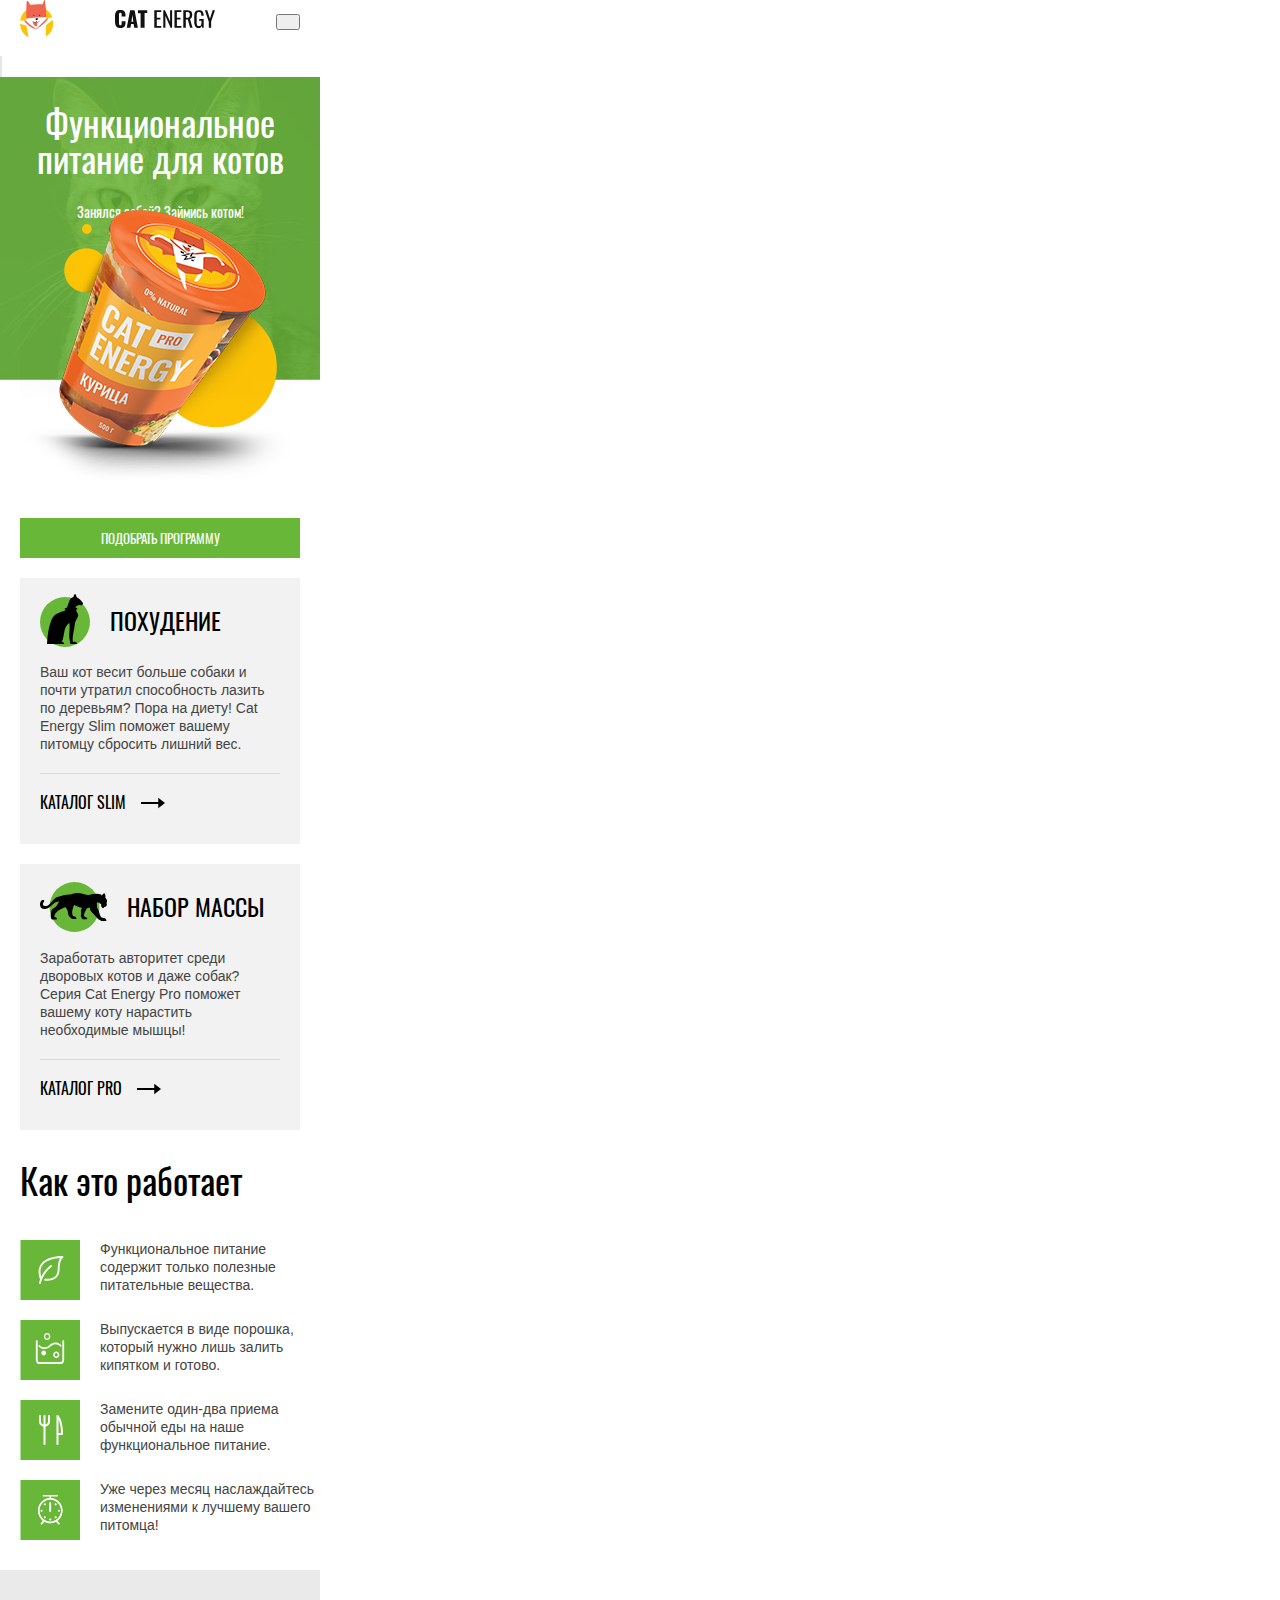
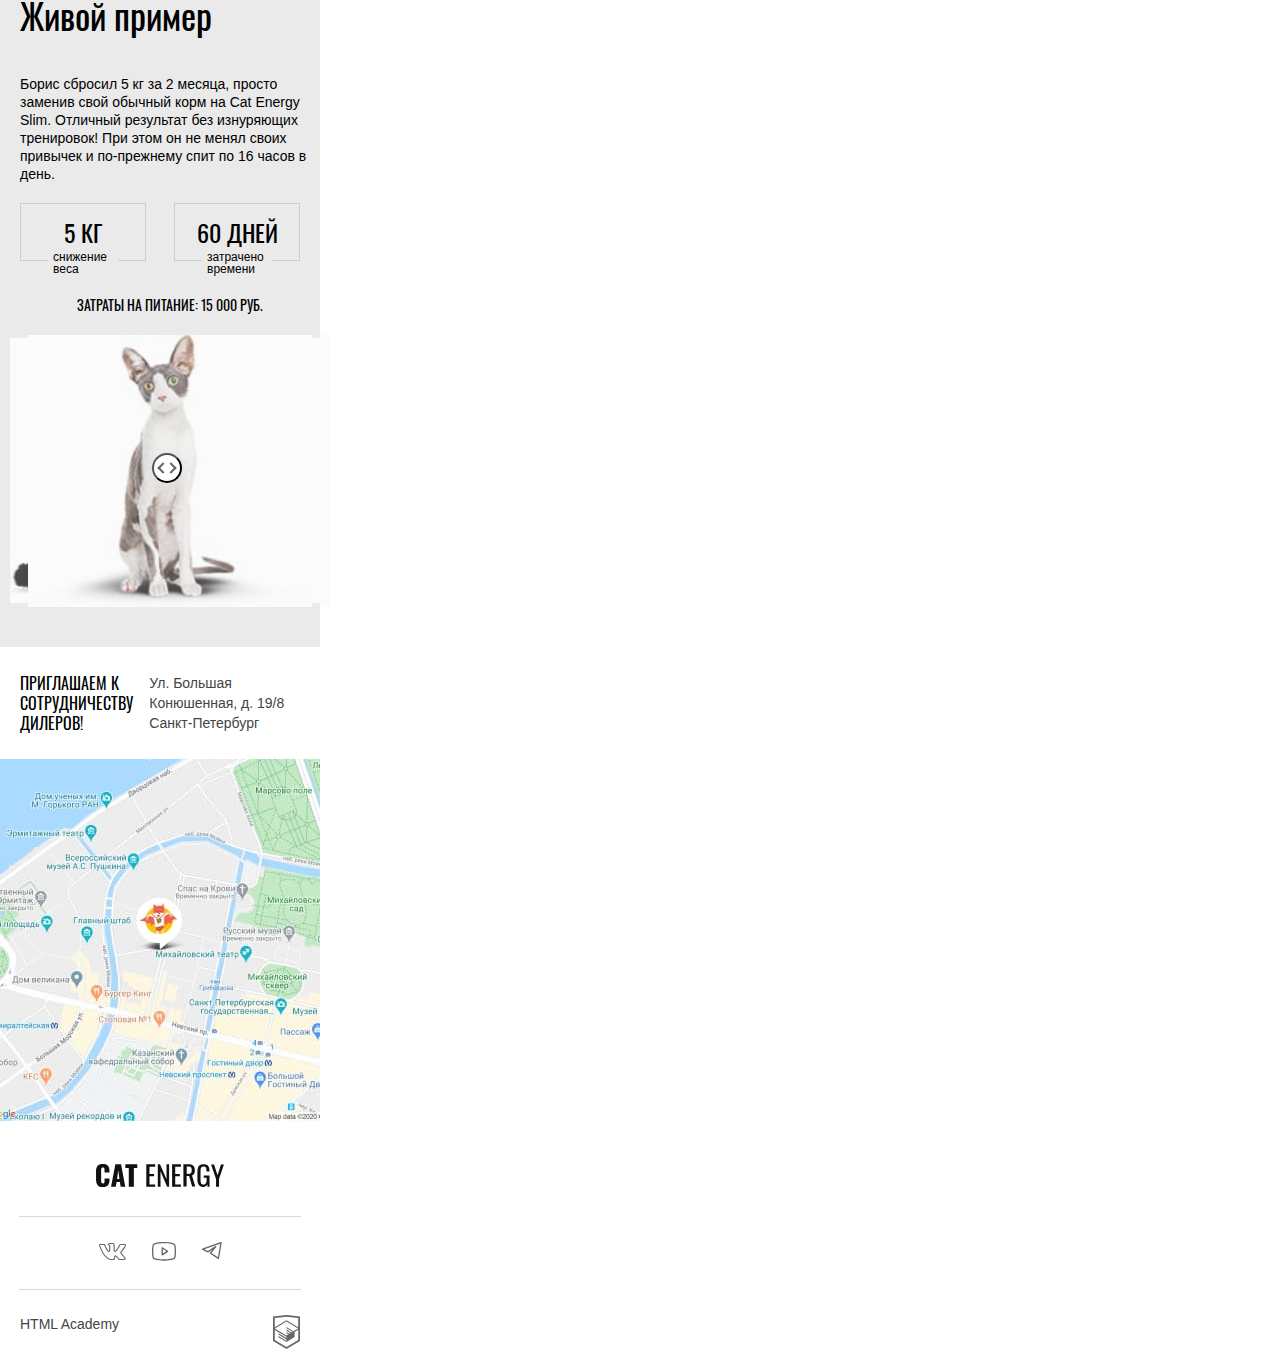
<file: 3/index.html>
<!DOCTYPE html>
<html class="page" lang="ru">

<head>
  <meta charset="UTF-8">
  <title>Питание для котов «Кэт-энерджи»</title>
  <link rel="stylesheet" href="css/style.css">
  <base href="https://htmlacademy-adaptive.github.io/2086459-cat-energy-26/3/">
</head>

<body class="page__body">
  <header class="main-header">
    <nav class="main-nav">
      <div class="main-nav__wrapper">
        <ul class="main-nav__list">
          <li class="main-nav__item">
            <a class="main-nav__logo-image">
              <img src="img/logotype-mobile-image.svg" width="34" height="38" alt="Питание для котов «Кэт-энерджи».">
            </a>
          </li>
          <li class="main-nav__item">
            <a class="main-nav__logo-words">
              <img src="img/logotype-mobile-words.svg" width="100" height="18" alt="Питание для котов «Кэт-энерджи».">
            </a>
          </li>
          <li class="main-nav__item">
            <button class="main-nav__toggle" type="button"><span class="visually-hidden">Открыть меню</span></button>
          </li>
        </ul>
        <ul class="main-nav__item list-menu">

          <li class="list-menu__item">
            <span class="list-menu__divider"></span>
            <a class="list-menu__link" href="#">Главная</a>
          </li>

          <li class="list-menu__item">
            <span class="list-menu__divider"></span>
            <a class="list-menu__link" href="#">Каталог продукции</a>
          </li>

          <li class="list-menu__item">
            <span class="list-menu__divider"></span>
            <a class="list-menu__link" href="#">Подбор программы</a>
          </li>

        </ul>
        <span class="list-menu__divider"></span>
      </div>
    </nav>
  </header>

  <main class="main-container">
    <section class="welcome">
      <div class="welcome__wrapper">
        <h1 class="welcome__title">Функциональное питание для котов</h1>
        <p class="welcome__tagline">Занялся собой? Займись котом!</p>
      </div>
      <img class="welcome__image" src="img/welcome-image.png" width="280" height="270"
        alt="Баночка с питанием «Кэт-энерджи».">

      <button class="button welcome__button" type="button">Подобрать программу</button>

    </section>


    <section class="programs">
      <h2 class="visually-hidden">Программы питания «Кэт-энерджи».</h2>
      <ul class="programs__list">
        <li class="programs__item">
          <div class="programs__item-wrapper">
            <img class="programs__image" src="img/cat-sit.svg" alt="Стройный черный кот в сидячем положении.">
            <h3 class="programs__title">Похудение</h3>
          </div>
          <p class="programs__description">Ваш кот весит больше собаки и почти утратил способность лазить по
            деревьям? Пора на диету! Cat Energy Slim поможет вашему питомцу сбросить лишний вес.</p>
          <div class="programs__divider"></div>
          <div class="programs__details-wrapper">
            <a class="programs__details" href="#">Каталог slim</a>
            <span class="programs__icon"><svg width="24" height="12" viewBox="0 0 24 12" fill="none"
                xmlns="http://www.w3.org/2000/svg">
                <line y1="6" x2="18" y2="6" stroke="black" stroke-width="2" />
                <path d="M24 6L17.25 11.1962L17.25 0.803848L24 6Z" fill="black" />
              </svg></span>
          </div>
        </li>
        <li class="programs__item">
          <div class="programs__item-wrapper">
            <img class="programs__image" src="img/cat-muscle.svg" alt="Мускулистый черный кот в активном положении.">
            <h3 class="programs__title">Набор массы</h3>
          </div>
          <p class="programs__description">Заработать авторитет среди дворовых котов и даже собак? Серия Cat Energy
            Pro поможет вашему коту нарастить необходимые мышцы!</p>
          <div class="programs__divider"></div>
          <div class="programs__details-wrapper">
            <a class="programs__details" href="#">Каталог pro</a>
            <span class="programs__icon"><svg width="24" height="12" viewBox="0 0 24 12" fill="none"
                xmlns="http://www.w3.org/2000/svg">
                <line y1="6" x2="18" y2="6" stroke="black" stroke-width="2" />
                <path d="M24 6L17.25 11.1962L17.25 0.803848L24 6Z" fill="black" />
              </svg></span>
          </div>
        </li>
      </ul>
    </section>

    <section class="advantages">
      <h2 class="advantages__title">Как это работает</h2>
      <ul class="advantages__list">
        <li class="advantages__list-item">
          <span class="advantages__image advantages__image--leaf"></span>
          <span class="visually-hidden">Иконка листа дерева.</span>
          <p class="advantages__description">Функциональное питание содержит только полезные питательные вещества.
          </p>
        </li>
        <li class="advantages__list-item">
          <span class="advantages__image advantages__image--liquid"></span>
          <span class="visually-hidden">Иконка стакана с жидкостью.</span>
          <p class="advantages__description">Выпускается в виде порошка, который нужно лишь залить кипятком и
            готово.</p>
        </li>
        <li class="advantages__list-item">
          <span class="advantages__image advantages__image--cutlery"></span>
          <span class="visually-hidden">Иконка вилки с ножом.</span>
          <p class="advantages__description">Замените один-два приема обычной еды на наше функциональное питание.
          </p>
        </li>
        <li class="advantages__list-item">
          <span class="advantages__image advantages__image--scales"></span>
          <span class="visually-hidden">Иконка весов.</span>
          <p class="advantages__description">Уже через месяц наслаждайтесь изменениями к лучшему вашего питомца!</p>
        </li>
      </ul>
    </section>

    <section class="example">
      <h2 class="example__title">Живой пример</h2>
      <div class="example__wrapper">
        <p class="example__description">Борис сбросил 5 кг за 2 месяца, просто заменив свой обычный корм на Cat
          Energy Slim. Отличный результат без изнуряющих тренировок! При этом он не менял своих привычек и по-прежнему
          спит по 16 часов в день.</p>
        <div class="example__item-progress progress">
          <div class="progress__item">
            <p class="progress__title">5 кг</p>
            <p class="progress__description">Снижение веса</p>
          </div>
          <div class="progress__item">
            <p class="progress__title">60 дней</p>
            <p class="progress__description">Затрачено времени</p>
          </div>
        </div>
        <div class="example__item-comparison comparison">
          <p class="comparison__description">Затраты на питание: 15 000 руб.</p>
          <div class="comparison__image-wrapper">
            <img class="comparison__image background-image" src="img/example-cat-before.jpg" width="280" height="232"
              alt="Полный кот Борис.">
            <img class="comparison__image foreground-image" src="img/example-cat-after.jpg" width="242" height="232"
              alt="Стройный кот Борис.">
            <input class="comparison__range" type="range" min="1" max="100" value="50" name="comparison__button"
              id="comparison__button">
            <button class="comparison__button"></button>
          </div>
        </div>
      </div>
    </section>
  </main>

  <footer class="page-footer">
    <div class="page-footer__wrapper-address">
      <p class="page-footer__item page-footer__item--friendly-words">Приглашаем к сотрудничеству дилеров!</p>
      <p class="page-footer__item page-footer__item--address">Ул. Большая Конюшенная, д. 19/8 Санкт-Петербург</p>
    </div>

    <img class="page-footer__image" src="img/footer-image-map.jpg"
      alt="Карта офиса по адресу улица Большая Конюшенная, д. 19/8">
    <div class="page-footer__item-all-wrapper">

      <a class="page-footer__logo-words">
        <img src="img/logotype-mobile-words.svg" width="128" height="24" alt="Питание для котов «Кэт-энерджи».">
      </a>

      <span class="page-footer__divider"></span>

      <div class="page-footer__item-wrapper social">
        <a class="social__button social__button--vk" href="#">
          <svg width="27" height="17" viewBox="0 0 27 17" fill="none" xmlns="http://www.w3.org/2000/svg">
            <path
              d="M0 2.339C0 1.484.515 1.023 1.545.956l3.97.025a.52.52 0 0 1 .533.377c.409 1.257.866 2.343 1.372 3.257.506.913 1.168 1.965 1.985 3.156.071.15.187.226.346.226.125 0 .222-.059.293-.176l.08-.277.027-4.35c0-.302-.075-.503-.226-.604-.151-.1-.431-.176-.84-.226-.32-.05-.48-.235-.48-.553 0-.067.01-.118.027-.151C9.005.57 10.072.025 11.83.025L13.322 0c.675 0 1.234.16 1.678.478.444.318.666.821.666 1.509v5.708c.125.084.24.126.347.126.266 0 .497-.15.692-.453 1.954-2.582 3.011-4.308 3.17-5.18 0-.017.019-.059.054-.126.125-.251.329-.47.613-.654.284-.184.533-.31.746-.377a.554.554 0 0 1 .24-.05h4.13l.266.025c.355 0 .63.16.826.478.07.1.12.21.146.327.027.117.045.234.054.352.009.117.013.184.013.2v.177c-.124.687-.44 1.42-.946 2.2-.506.78-1.15 1.622-1.931 2.528-.782.905-1.27 1.5-1.466 1.785-.16.201-.24.386-.24.554 0 .134.071.285.213.452l3.89 4.627c.213.269.32.562.32.88 0 .386-.16.705-.48.956-.32.252-.701.394-1.145.428l-.453.025h-4.05a.855.855 0 0 0-.106.012.862.862 0 0 1-.107.013c-.39 0-.755-.16-1.092-.478-.125-.134-.96-1.123-2.505-2.967a1.387 1.387 0 0 0-.373-.327c-.07.268-.164.654-.28 1.157-.115.503-.2.863-.253 1.081l-.08.428c-.177.586-.55.938-1.119 1.056l-.373.025h-2.61c-1.475 0-2.945-.637-4.41-1.911-1.466-1.275-2.784-2.922-3.957-4.942C2.238 8.102 1.146 5.75.133 3.068A1.916 1.916 0 0 1 0 2.338Zm16.013 6.513c-.373 0-.71-.096-1.013-.29-.302-.192-.453-.456-.453-.791V1.987c0-.336-.089-.575-.266-.717-.178-.143-.489-.214-.933-.214l-1.518.05c-.764 0-1.341.126-1.732.378.781.352 1.172.922 1.172 1.71V7.62a1.5 1.5 0 0 1-.533 1.043 1.59 1.59 0 0 1-1.066.415c-.532 0-.94-.243-1.225-.729C7.06 6.371 6.03 4.493 5.356 2.716l-.24-.654-3.544-.025c-.231 0-.36.013-.386.038-.027.025-.04.096-.04.213 0 .151.017.31.053.478l.56 1.409c1.491 3.638 3.112 6.505 4.862 8.6 1.75 2.096 3.468 3.144 5.155 3.144h2.665c.106 0 .186-.03.24-.088.053-.06.097-.172.133-.34l.053-.251.506-2.213c.142-.302.267-.503.373-.604a.975.975 0 0 1 .693-.277c.426 0 .861.243 1.305.73l2.265 2.716c.142.218.293.327.453.327h4.396c.533 0 .8-.126.8-.378a.466.466 0 0 0-.08-.251l-3.864-4.552c-.302-.352-.453-.73-.453-1.131 0-.403.142-.788.427-1.157.23-.336.679-.893 1.345-1.673a37.63 37.63 0 0 0 1.745-2.188c.498-.679.826-1.295.986-1.848l.08-.327a.371.371 0 0 1-.027-.163.574.574 0 0 0-.026-.189h-4.183c-.267.1-.48.252-.64.453l-.16.478c-.444 1.156-1.607 2.942-3.49 5.356a1.892 1.892 0 0 1-1.305.503Z"
              fill="#666" />
          </svg>
          <span class="visually-hidden">ВКонтакте.</span>
        </a>

        <a class="social__button social__button--youtube" href="#">
          <svg width="24" height="19" viewBox="0 0 24 19" fill="none" xmlns="http://www.w3.org/2000/svg">
            <path
              d="m15.85 8.793-5.236-3.491a.655.655 0 0 0-1.014.545v6.982a.655.655 0 0 0 1.014.546l5.237-3.491a.654.654 0 0 0 0-1.091Zm-4.94 2.814V7.07l3.403 2.27-3.404 2.268Zm12.48-8.563a2.4 2.4 0 0 0-1.452-1.637C18.218-.022 12.251 0 12 0c-.25 0-6.218-.022-9.938 1.407A2.4 2.4 0 0 0 .61 3.044C.327 4.113 0 6.076 0 9.338c0 3.262.327 5.226.61 6.295a2.4 2.4 0 0 0 1.452 1.636c3.72 1.43 9.687 1.407 9.938 1.407h.076c.753 0 6.317-.043 9.862-1.407a2.4 2.4 0 0 0 1.451-1.636c.284-1.07.611-3.033.611-6.295s-.327-5.225-.61-6.294Zm-1.266 12.261a1.09 1.09 0 0 1-.655.742c-3.49 1.342-9.404 1.32-9.469 1.32-.066 0-5.978.022-9.47-1.32a1.09 1.09 0 0 1-.654-.742c-.261-1.003-.567-2.847-.567-5.967 0-3.12.306-4.963.567-5.967a1.09 1.09 0 0 1 .655-.742C6.02 1.287 11.934 1.31 12 1.31c.066 0 5.978-.022 9.47 1.32a1.092 1.092 0 0 1 .654.742c.262 1.004.567 2.847.567 5.967 0 3.12-.305 4.964-.567 5.968Z"
              fill="#666" />
          </svg>
          <span class="visually-hidden">Ютуб.</span>
        </a>

        <a class="social__button social__button--telegram" href="#">
          <svg width="20" height="18" viewBox="0 0 20 18" fill="none" xmlns="http://www.w3.org/2000/svg">
            <path fill-rule="evenodd" clip-rule="evenodd"
              d="M19.46.153c.18.15.265.382.227.611l-2.626 15.757a.657.657 0 0 1-1.012.439l-7.878-5.253a.656.656 0 0 1-.149-.956l2.611-3.263-4.36 2.906a.657.657 0 0 1-.658.041L.363 7.81a.657.657 0 0 1 .073-1.205L18.819.038a.657.657 0 0 1 .642.115ZM2.327 7.323 5.862 9.09l7.561-5.04a.656.656 0 0 1 .877.956l-4.805 6.006 6.438 4.292L18.208 1.65 2.326 7.323Z"
              fill="#666" />
          </svg>
          <span class="visually-hidden">Телеграм.</span>
        </a>
      </div>

      <span class="page-footer__divider"></span>

      <div class="page-footer__item-wrapper academy">
        <p class="academy__name">HTML Academy</p>
        <a class="academy__logo" href="#">
          <svg width="27" height="34" viewBox="0 0 27 34" fill="none" xmlns="http://www.w3.org/2000/svg">
            <path
              d="M13.643.016 13.5 0 0 1.407v24.606L13.5 34 27 26.013V1.407L13.643.016Zm11.591 25L13.5 31.956 1.766 25.015V14.93l11.685 6.916.02 1.253-8.017-4.743-.011 1.225 8.046 4.809.02 1.286-8.045-4.758-.01 1.226L13.5 26.95l8.124-4.833V16.91l3.62-2.15-.01 10.256Zm0-11.564-3.22 1.88-1.482.875-7.065-4.187-.011 1.225 6.04 3.573-.053.031-.13.076-.86.492-4.986-2.948-.011 1.225 3.936 2.328-.933.61-.021.012-2.971-1.742-.011 1.225 1.947 1.135-1.988 1.186-11.618-6.872 11.638-6.958 11.8 6.834Zm0-1.225L13.44 5.31 1.766 12.22V2.99L13.5 1.764 25.234 2.99v9.237Z"
              fill="#666" />
          </svg>
          <span class="visually-hidden">HTML Academy.</span>
        </a>
      </div>

    </div>
  </footer>

</body>

</html>
</file>
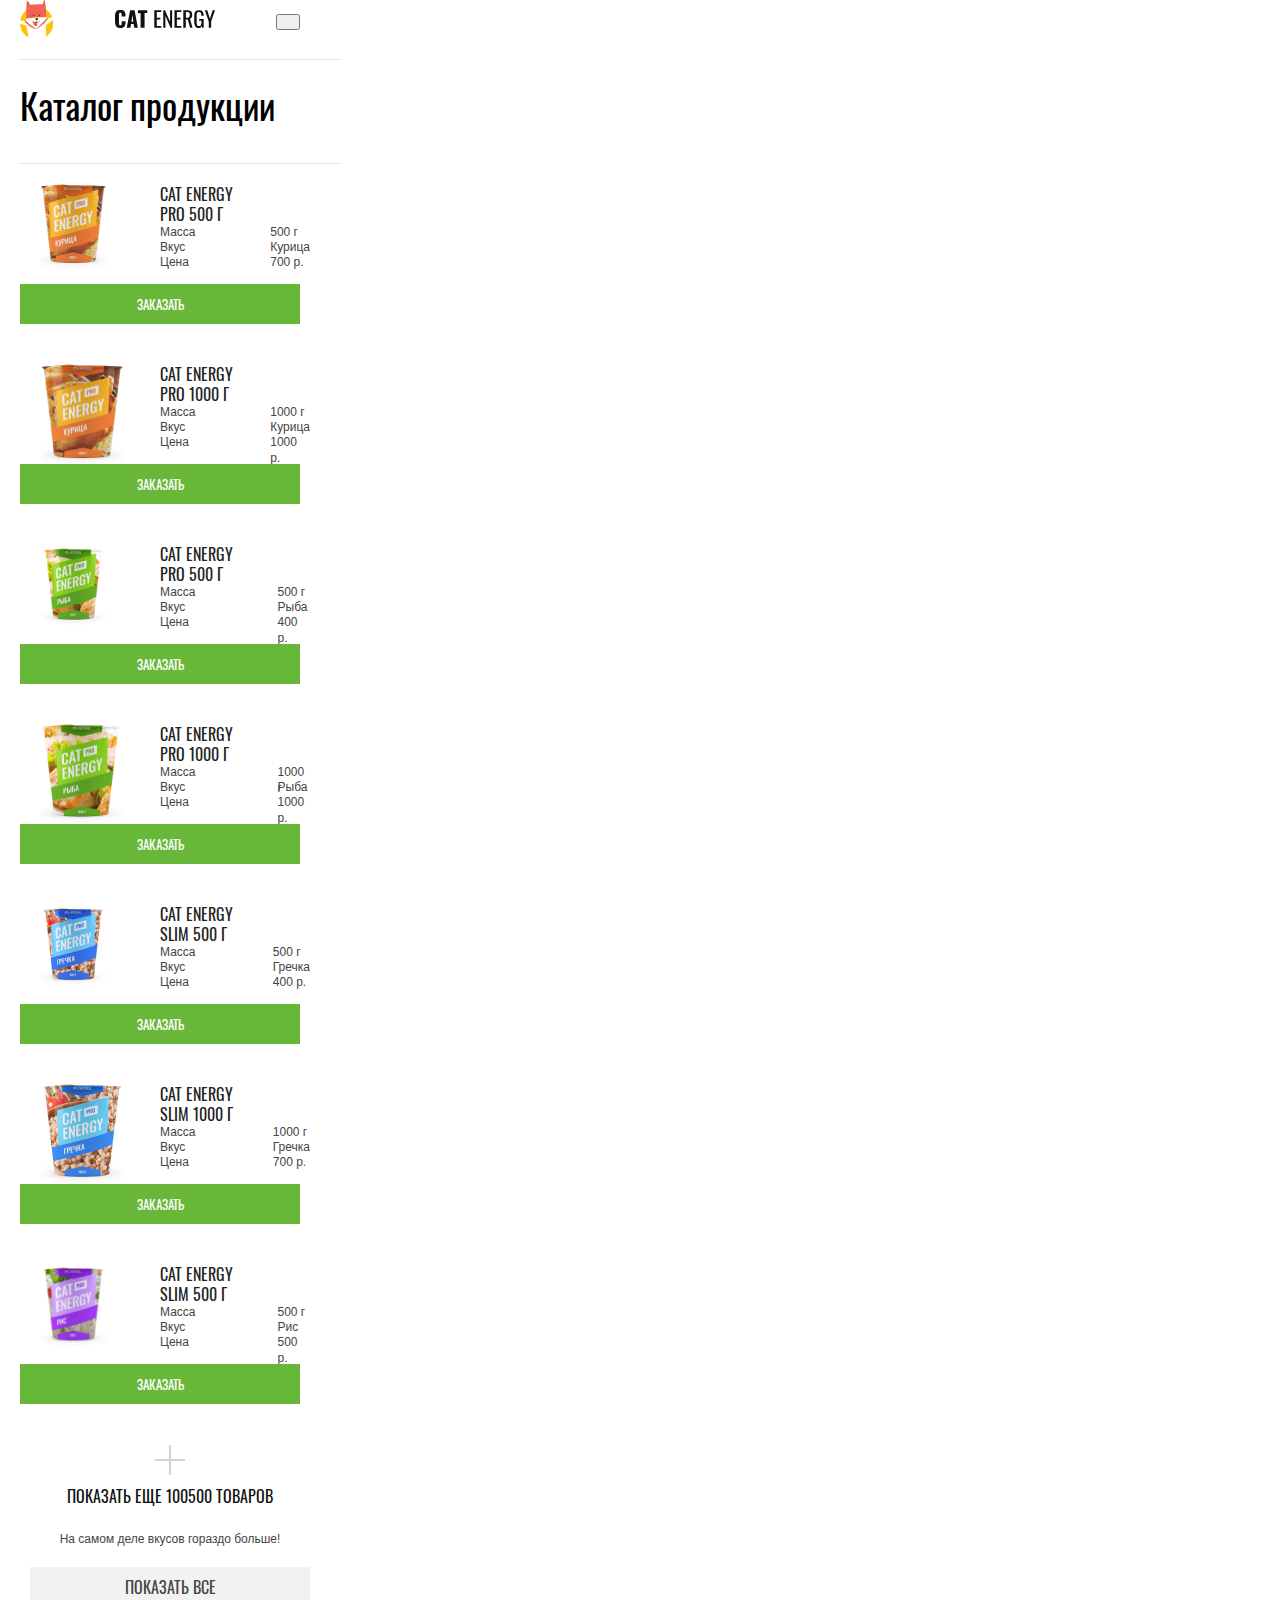
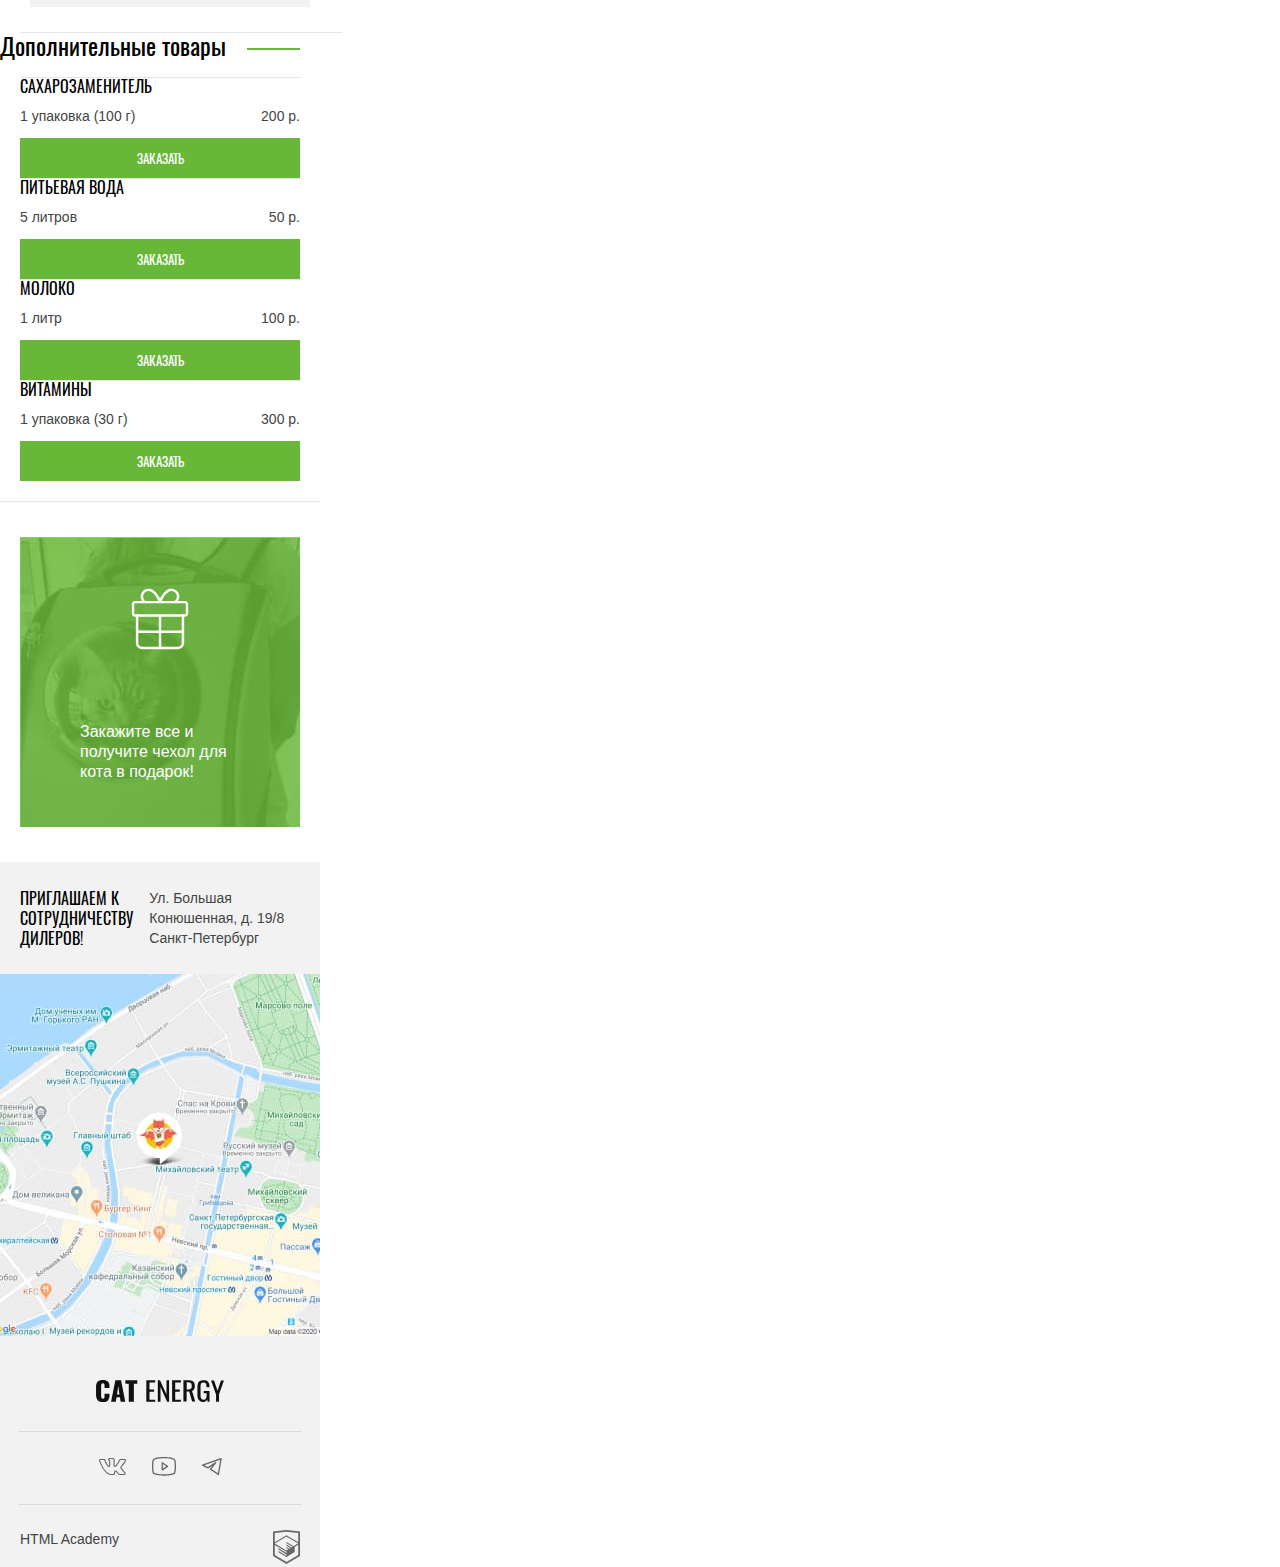
<file: 3/catalog.html>
<!DOCTYPE html>
<html class="page" lang="ru">

<head>
  <meta charset="UTF-8">
  <title>Каталог продукции для котов «Кэт-энерджи»</title>
  <link rel="stylesheet" href="css/style.css">
  <base href="https://htmlacademy-adaptive.github.io/2086459-cat-energy-26/3/">
</head>

<body class="page__body">
  <header class="main-header">
    <nav class="main-nav">
      <div class="main-nav__wrapper">
        <ul class="main-nav__list">
          <li class="main-nav__item">
            <a class="main-nav__logo-image">
              <img src="img/logotype-mobile-image.svg" width="34" height="38" alt="Питание для котов «Кэт-энерджи».">
            </a>
          </li>
          <li class="main-nav__item">
            <a class="main-nav__logo-words">
              <img src="img/logotype-mobile-words.svg" width="100" height="18" alt="Питание для котов «Кэт-энерджи».">
            </a>
          </li>
          <li class="main-nav__item">
            <button class="main-nav__toggle" type="button"><span class="visually-hidden">Открыть меню</span></button>
          </li>
        </ul>
        <ul class="main-nav__item list-menu visually-hidden">
          <li class="list-menu__item">
            <a href="#">Главная</a>
          </li>
          <li class="list-menu__item">
            <a href="#">Каталог продукции</a>
          </li>
          <li class="list-menu__item">
            <a href="#">Подбор программы</a>
          </li>
        </ul>
      </div>
    </nav>
  </header>

  <main class="main-container">
    <section class="catalog">
      <span class="catalog__item-divider"></span>
      <div class="catalog__item">
        <h1 class="catalog__title">Каталог продукции</h1>
      </div>
      <span class="catalog__item-divider"></span>
      <ul class="catalog__item product-list">

        <li class="product-list__item product-item">
          <img class="product-item__image" src="img/cat-energy-pro-500-chicken.png" width="68" height="86"
            alt="Упаковка «Кэт-энерджи» ПРО с курицей 500 грамм.">

          <div class="product-item__description">
            <h2 class="product-item__description-title">Cat Energy <br> PRO 500 г</h2>
            <dl class="product-item__description-table">
              <dt>Масса</dt>
              <dd>500 г</dd>
              <dt>Вкус</dt>
              <dd>Курица</dd>
              <dt>Цена</dt>
              <dd>700 р.</dd>
            </dl>
          </div>
          <button class="product-item__button button" type="button">Заказать</button>
        </li>

        <li class="product-list__item product-item">
          <img class="product-item__image" src="img/cat-energy-pro-1000-chicken.png" width="84" height="100"
            alt="Упаковка «Кэт-энерджи» ПРО с курицей 1000 грамм.">

          <div class="product-item__description">
            <h2 class="product-item__description-title">Cat Energy <br> PRO 1000 г</h2>
            <dl class="product-item__description-table">
              <dt>Масса</dt>
              <dd>1000 г</dd>
              <dt>Вкус</dt>
              <dd>Курица</dd>
              <dt>Цена</dt>
              <dd>1000 р.</dd>
            </dl>
          </div>
          <button class="product-item__button button" type="button">Заказать</button>
        </li>

        <li class="product-list__item product-item">
          <img class="product-item__image" src="img/cat-energy-pro-500-fish.png" width="68" height="86"
            alt="Упаковка «Кэт-энерджи» ПРО с рыбой 500 грамм.">

          <div class="product-item__description">
            <h2 class="product-item__description-title">Cat Energy <br> PRO 500 г</h2>

            <dl class="product-item__description-table">
              <dt>Масса</dt>
              <dd>500 г</dd>
              <dt>Вкус</dt>
              <dd>Рыба</dd>
              <dt>Цена</dt>
              <dd>400 р.</dd>
            </dl>
          </div>
          <button class="product-item__button button" type="button">Заказать</button>
        </li>


        <li class="product-list__item product-item">
          <img class="product-item__image" src="img/cat-energy-pro-1000-fish.png" width="84" height="100"
            alt="Упаковка «Кэт-энерджи» ПРО с рыбой 1000 грамм.">

          <div class="product-item__description">
            <h2 class="product-item__description-title">Cat Energy <br> PRO 1000 г</h2>
            <dl class="product-item__description-table">
              <dt>Масса</dt>
              <dd>1000 г</dd>
              <dt>Вкус</dt>
              <dd>Рыба</dd>
              <dt>Цена</dt>
              <dd>1000 р.</dd>
            </dl>
          </div>
          <button class="product-item__button button" type="button">Заказать</button>
        </li>

        <li class="product-list__item product-item">
          <img class="product-item__image" src="img/cat-energy-slim-500-buckwheat.png" width="68" height="86"
            alt="Упаковка «Кэт-энерджи» СЛИМ с гречкой 500 грамм.">

          <div class="product-item__description">
            <h2 class="product-item__description-title">Cat Energy <br> SLIM 500 г</h2>
            <dl class="product-item__description-table">
              <dt>Масса</dt>
              <dd>500 г</dd>
              <dt>Вкус</dt>
              <dd>Гречка</dd>
              <dt>Цена</dt>
              <dd>400 р.</dd>
            </dl>
          </div>
          <button class="product-item__button button" type="button">Заказать</button>
        </li>

        <li class="product-list__item product-item">
          <img class="product-item__image" src="img/cat-energy-slim-1000-buckwheat.png" width="84" height="100"
            alt="Упаковка «Кэт-энерджи» ПРО с гречкой 1000 грамм.">

          <div class="product-item__description">
            <h2 class="product-item__description-title">Cat Energy <br> SLIM 1000 г</h2>
            <dl class="product-item__description-table">
              <dt>Масса</dt>
              <dd>1000 г</dd>
              <dt>Вкус</dt>
              <dd>Гречка</dd>
              <dt>Цена</dt>
              <dd>700 р.</dd>
            </dl>
          </div>
          <button class="product-item__button button" type="button">Заказать</button>
        </li>

        <li class="product-list__item product-item">
          <img class="product-item__image" src="img/cat-energy-slim-500-rice.png" width="68" height="86"
            alt="Упаковка «Кэт-энерджи» СЛИМ с рисом 500 грамм.">

          <div class="product-item__description">
            <h2 class="product-item__description-title">Cat Energy <br> SLIM 500 г</h2>
            <dl class="product-item__description-table">
              <dt>Масса</dt>
              <dd>500 г</dd>
              <dt>Вкус</dt>
              <dd>Рис</dd>
              <dt>Цена</dt>
              <dd>500 р.</dd>
            </dl>
          </div>
          <button class="product-item__button button" type="button">Заказать</button>
        </li>

        <li class="product-list__item show-all">
          <span class="show-all__plus"></span>
          <h2 class="show-all__title">Показать еще 100500 товаров</h2>
          <p class="show-all__description">На самом деле вкусов гораздо больше!</p>
          <button class="show-all__button button" type="button">Показать все</button>
        </li>
      </ul>
      <span class="catalog__item-divider"></span>
    </section>

    <section class="more">
      <h2 class="more__title">Дополнительные товары</h2>
      <ul class="more__list">


        <li class="more__item-options">
          <span class="more__item-divider"></span>
          <h3 class="more__item-options-title">Сахарозаменитель</h3>
          <dl class="more__item-options-table">
            <dt>1 упаковка (100 г)</dt>
            <dd>200 р.</dd>
          </dl>
          <button class="more__button button" type="button">Заказать</button>
        </li>


        <li class="more__item-options">
          <span class="more__item-divider"></span>
          <h3 class="more__item-options-title">Питьевая вода</h3>
          <dl class="more__item-options-table">
            <dt>5 литров</dt>
            <dd>50 р.</dd>
          </dl>
          <button class="more__button button" type="button">Заказать</button>
        </li>


        <li class="more__item-options">
          <span class="more__item-divider"></span>
          <h3 class="more__item-options-title">Молоко</h3>
          <dl class="more__item-options-table">
            <dt>1 литр</dt>
            <dd>100 р.</dd>
          </dl>
          <button class="more__button button" type="button">Заказать</button>
        </li>

        <li class="more__item-options">
          <span class="more__item-divider"></span>
          <h3 class="more__item-options-title">Витамины</h3>
          <dl class="more__item-options-table">
            <dt>1 упаковка (30 г)</dt>
            <dd>300 р.</dd>
          </dl>
          <button class="more__button button" type="button">Заказать</button>
        </li>
      </ul>
      <span class="more__item-divider"></span>
      <div class="more__item gift">
        <svg class="gift__icon" width="78" height="80" viewBox="0 0 78 80" fill="none"
          xmlns="http://www.w3.org/2000/svg">
          <path
            d="M64.016 34.713H14.03c-1.754 0-3.182-1.418-3.182-3.16v-9.469c0-1.742 1.428-3.16 3.182-3.16h49.984c1.754 0 3.18 1.418 3.18 3.16v9.469c0 1.742-1.426 3.16-3.18 3.16ZM14.03 21.346a.751.751 0 0 0-.744.738v9.469c0 .407.334.738.744.738h49.984c.41 0 .743-.331.743-.738v-9.469a.75.75 0 0 0-.743-.738H14.03Z"
            fill="#fff" />
          <path
            d="M57.045 67.149H20.999c-3.377 0-6.125-2.73-6.125-6.086V33.502c0-.669.546-1.212 1.219-1.212s1.219.543 1.219 1.212v27.56c0 2.021 1.654 3.665 3.687 3.665h36.046c2.032 0 3.686-1.644 3.686-3.664V33.502c0-.669.546-1.212 1.219-1.212.672 0 1.218.543 1.218 1.212v27.56c0 3.357-2.747 6.087-6.123 6.087Z"
            fill="#fff" />
          <path
            d="M39.023 67.149a1.215 1.215 0 0 1-1.22-1.211V33.502c0-.669.547-1.212 1.22-1.212.672 0 1.218.543 1.218 1.212v32.435c0 .67-.545 1.212-1.218 1.212ZM23.811 21.341c-3.814-2.054-5.238-6.808-3.173-10.6 2.064-3.789 6.848-5.204 10.665-3.154 5.814 3.13 8.954 11.86 9.084 12.23l-2.3.804c-.029-.083-2.961-8.222-7.944-10.904-2.635-1.415-5.937-.438-7.36 2.177-1.426 2.618-.444 5.9 2.19 7.318l-1.162 2.13Z"
            fill="#fff" />
          <path
            d="m54.231 21.341-1.16-2.13a5.376 5.376 0 0 0 2.622-3.207 5.327 5.327 0 0 0-.431-4.109 5.382 5.382 0 0 0-3.226-2.604 5.426 5.426 0 0 0-4.134.426c-4.982 2.682-7.915 10.82-7.944 10.903l-2.3-.803c.131-.37 3.27-9.101 9.084-12.23a7.859 7.859 0 0 1 5.99-.617 7.8 7.8 0 0 1 4.674 3.771 7.72 7.72 0 0 1 .623 5.953 7.788 7.788 0 0 1-3.798 4.647ZM61.95 50.931H16.093a1.215 1.215 0 0 1-1.219-1.21c0-.67.546-1.212 1.219-1.212H61.95c.672 0 1.218.543 1.218 1.211 0 .669-.545 1.211-1.218 1.211Z"
            fill="#fff" />
        </svg>
        <span class="visually-hidden">Графический рисунок подарочной коробки.</span>
        <p class="gift__description">Закажите все и получите чехол для кота в подарок!</p>
      </div>
    </section>
  </main>

  <footer class="page-footer page-footer--catalog">
    <div class="page-footer__wrapper-address">
      <p class="page-footer__item page-footer__item--friendly-words">Приглашаем к сотрудничеству дилеров!</p>
      <p class="page-footer__item page-footer__item--address">Ул. Большая Конюшенная, д. 19/8 Санкт-Петербург</p>
    </div>

    <img class="page-footer__image" src="img/footer-image-map.jpg"
      alt="Карта офиса по адресу улица Большая Конюшенная, д. 19/8">
    <div class="page-footer__item-all-wrapper">

      <a class="page-footer__logo-words">
        <img src="img/logotype-mobile-words.svg" width="128" height="24" alt="Питание для котов «Кэт-энерджи».">
      </a>

      <span class="page-footer__divider"></span>

      <div class="page-footer__item-wrapper social">
        <a class="social__button social__button--vk" href="#">
          <svg width="27" height="17" viewBox="0 0 27 17" fill="none" xmlns="http://www.w3.org/2000/svg">
            <path
              d="M0 2.339C0 1.484.515 1.023 1.545.956l3.97.025a.52.52 0 0 1 .533.377c.409 1.257.866 2.343 1.372 3.257.506.913 1.168 1.965 1.985 3.156.071.15.187.226.346.226.125 0 .222-.059.293-.176l.08-.277.027-4.35c0-.302-.075-.503-.226-.604-.151-.1-.431-.176-.84-.226-.32-.05-.48-.235-.48-.553 0-.067.01-.118.027-.151C9.005.57 10.072.025 11.83.025L13.322 0c.675 0 1.234.16 1.678.478.444.318.666.821.666 1.509v5.708c.125.084.24.126.347.126.266 0 .497-.15.692-.453 1.954-2.582 3.011-4.308 3.17-5.18 0-.017.019-.059.054-.126.125-.251.329-.47.613-.654.284-.184.533-.31.746-.377a.554.554 0 0 1 .24-.05h4.13l.266.025c.355 0 .63.16.826.478.07.1.12.21.146.327.027.117.045.234.054.352.009.117.013.184.013.2v.177c-.124.687-.44 1.42-.946 2.2-.506.78-1.15 1.622-1.931 2.528-.782.905-1.27 1.5-1.466 1.785-.16.201-.24.386-.24.554 0 .134.071.285.213.452l3.89 4.627c.213.269.32.562.32.88 0 .386-.16.705-.48.956-.32.252-.701.394-1.145.428l-.453.025h-4.05a.855.855 0 0 0-.106.012.862.862 0 0 1-.107.013c-.39 0-.755-.16-1.092-.478-.125-.134-.96-1.123-2.505-2.967a1.387 1.387 0 0 0-.373-.327c-.07.268-.164.654-.28 1.157-.115.503-.2.863-.253 1.081l-.08.428c-.177.586-.55.938-1.119 1.056l-.373.025h-2.61c-1.475 0-2.945-.637-4.41-1.911-1.466-1.275-2.784-2.922-3.957-4.942C2.238 8.102 1.146 5.75.133 3.068A1.916 1.916 0 0 1 0 2.338Zm16.013 6.513c-.373 0-.71-.096-1.013-.29-.302-.192-.453-.456-.453-.791V1.987c0-.336-.089-.575-.266-.717-.178-.143-.489-.214-.933-.214l-1.518.05c-.764 0-1.341.126-1.732.378.781.352 1.172.922 1.172 1.71V7.62a1.5 1.5 0 0 1-.533 1.043 1.59 1.59 0 0 1-1.066.415c-.532 0-.94-.243-1.225-.729C7.06 6.371 6.03 4.493 5.356 2.716l-.24-.654-3.544-.025c-.231 0-.36.013-.386.038-.027.025-.04.096-.04.213 0 .151.017.31.053.478l.56 1.409c1.491 3.638 3.112 6.505 4.862 8.6 1.75 2.096 3.468 3.144 5.155 3.144h2.665c.106 0 .186-.03.24-.088.053-.06.097-.172.133-.34l.053-.251.506-2.213c.142-.302.267-.503.373-.604a.975.975 0 0 1 .693-.277c.426 0 .861.243 1.305.73l2.265 2.716c.142.218.293.327.453.327h4.396c.533 0 .8-.126.8-.378a.466.466 0 0 0-.08-.251l-3.864-4.552c-.302-.352-.453-.73-.453-1.131 0-.403.142-.788.427-1.157.23-.336.679-.893 1.345-1.673a37.63 37.63 0 0 0 1.745-2.188c.498-.679.826-1.295.986-1.848l.08-.327a.371.371 0 0 1-.027-.163.574.574 0 0 0-.026-.189h-4.183c-.267.1-.48.252-.64.453l-.16.478c-.444 1.156-1.607 2.942-3.49 5.356a1.892 1.892 0 0 1-1.305.503Z"
              fill="#666" />
          </svg>
          <span class="visually-hidden">ВКонтакте.</span>
        </a>

        <a class="social__button social__button--youtube" href="#">
          <svg width="24" height="19" viewBox="0 0 24 19" fill="none" xmlns="http://www.w3.org/2000/svg">
            <path
              d="m15.85 8.793-5.236-3.491a.655.655 0 0 0-1.014.545v6.982a.655.655 0 0 0 1.014.546l5.237-3.491a.654.654 0 0 0 0-1.091Zm-4.94 2.814V7.07l3.403 2.27-3.404 2.268Zm12.48-8.563a2.4 2.4 0 0 0-1.452-1.637C18.218-.022 12.251 0 12 0c-.25 0-6.218-.022-9.938 1.407A2.4 2.4 0 0 0 .61 3.044C.327 4.113 0 6.076 0 9.338c0 3.262.327 5.226.61 6.295a2.4 2.4 0 0 0 1.452 1.636c3.72 1.43 9.687 1.407 9.938 1.407h.076c.753 0 6.317-.043 9.862-1.407a2.4 2.4 0 0 0 1.451-1.636c.284-1.07.611-3.033.611-6.295s-.327-5.225-.61-6.294Zm-1.266 12.261a1.09 1.09 0 0 1-.655.742c-3.49 1.342-9.404 1.32-9.469 1.32-.066 0-5.978.022-9.47-1.32a1.09 1.09 0 0 1-.654-.742c-.261-1.003-.567-2.847-.567-5.967 0-3.12.306-4.963.567-5.967a1.09 1.09 0 0 1 .655-.742C6.02 1.287 11.934 1.31 12 1.31c.066 0 5.978-.022 9.47 1.32a1.092 1.092 0 0 1 .654.742c.262 1.004.567 2.847.567 5.967 0 3.12-.305 4.964-.567 5.968Z"
              fill="#666" />
          </svg>
          <span class="visually-hidden">Ютуб.</span>
        </a>

        <a class="social__button social__button--telegram" href="#">
          <svg width="20" height="18" viewBox="0 0 20 18" fill="none" xmlns="http://www.w3.org/2000/svg">
            <path fill-rule="evenodd" clip-rule="evenodd"
              d="M19.46.153c.18.15.265.382.227.611l-2.626 15.757a.657.657 0 0 1-1.012.439l-7.878-5.253a.656.656 0 0 1-.149-.956l2.611-3.263-4.36 2.906a.657.657 0 0 1-.658.041L.363 7.81a.657.657 0 0 1 .073-1.205L18.819.038a.657.657 0 0 1 .642.115ZM2.327 7.323 5.862 9.09l7.561-5.04a.656.656 0 0 1 .877.956l-4.805 6.006 6.438 4.292L18.208 1.65 2.326 7.323Z"
              fill="#666" />
          </svg>
          <span class="visually-hidden">Телеграм.</span>
        </a>
      </div>

      <span class="page-footer__divider"></span>

      <div class="page-footer__item-wrapper academy">
        <p class="academy__name">HTML Academy</p>
        <a class="academy__logo" href="#">
          <svg width="27" height="34" viewBox="0 0 27 34" fill="none" xmlns="http://www.w3.org/2000/svg">
            <path
              d="M13.643.016 13.5 0 0 1.407v24.606L13.5 34 27 26.013V1.407L13.643.016Zm11.591 25L13.5 31.956 1.766 25.015V14.93l11.685 6.916.02 1.253-8.017-4.743-.011 1.225 8.046 4.809.02 1.286-8.045-4.758-.01 1.226L13.5 26.95l8.124-4.833V16.91l3.62-2.15-.01 10.256Zm0-11.564-3.22 1.88-1.482.875-7.065-4.187-.011 1.225 6.04 3.573-.053.031-.13.076-.86.492-4.986-2.948-.011 1.225 3.936 2.328-.933.61-.021.012-2.971-1.742-.011 1.225 1.947 1.135-1.988 1.186-11.618-6.872 11.638-6.958 11.8 6.834Zm0-1.225L13.44 5.31 1.766 12.22V2.99L13.5 1.764 25.234 2.99v9.237Z"
              fill="#666" />
          </svg>
          <span class="visually-hidden">HTML Academy.</span>
        </a>
      </div>

    </div>
  </footer>

</body>

</html>
</file>
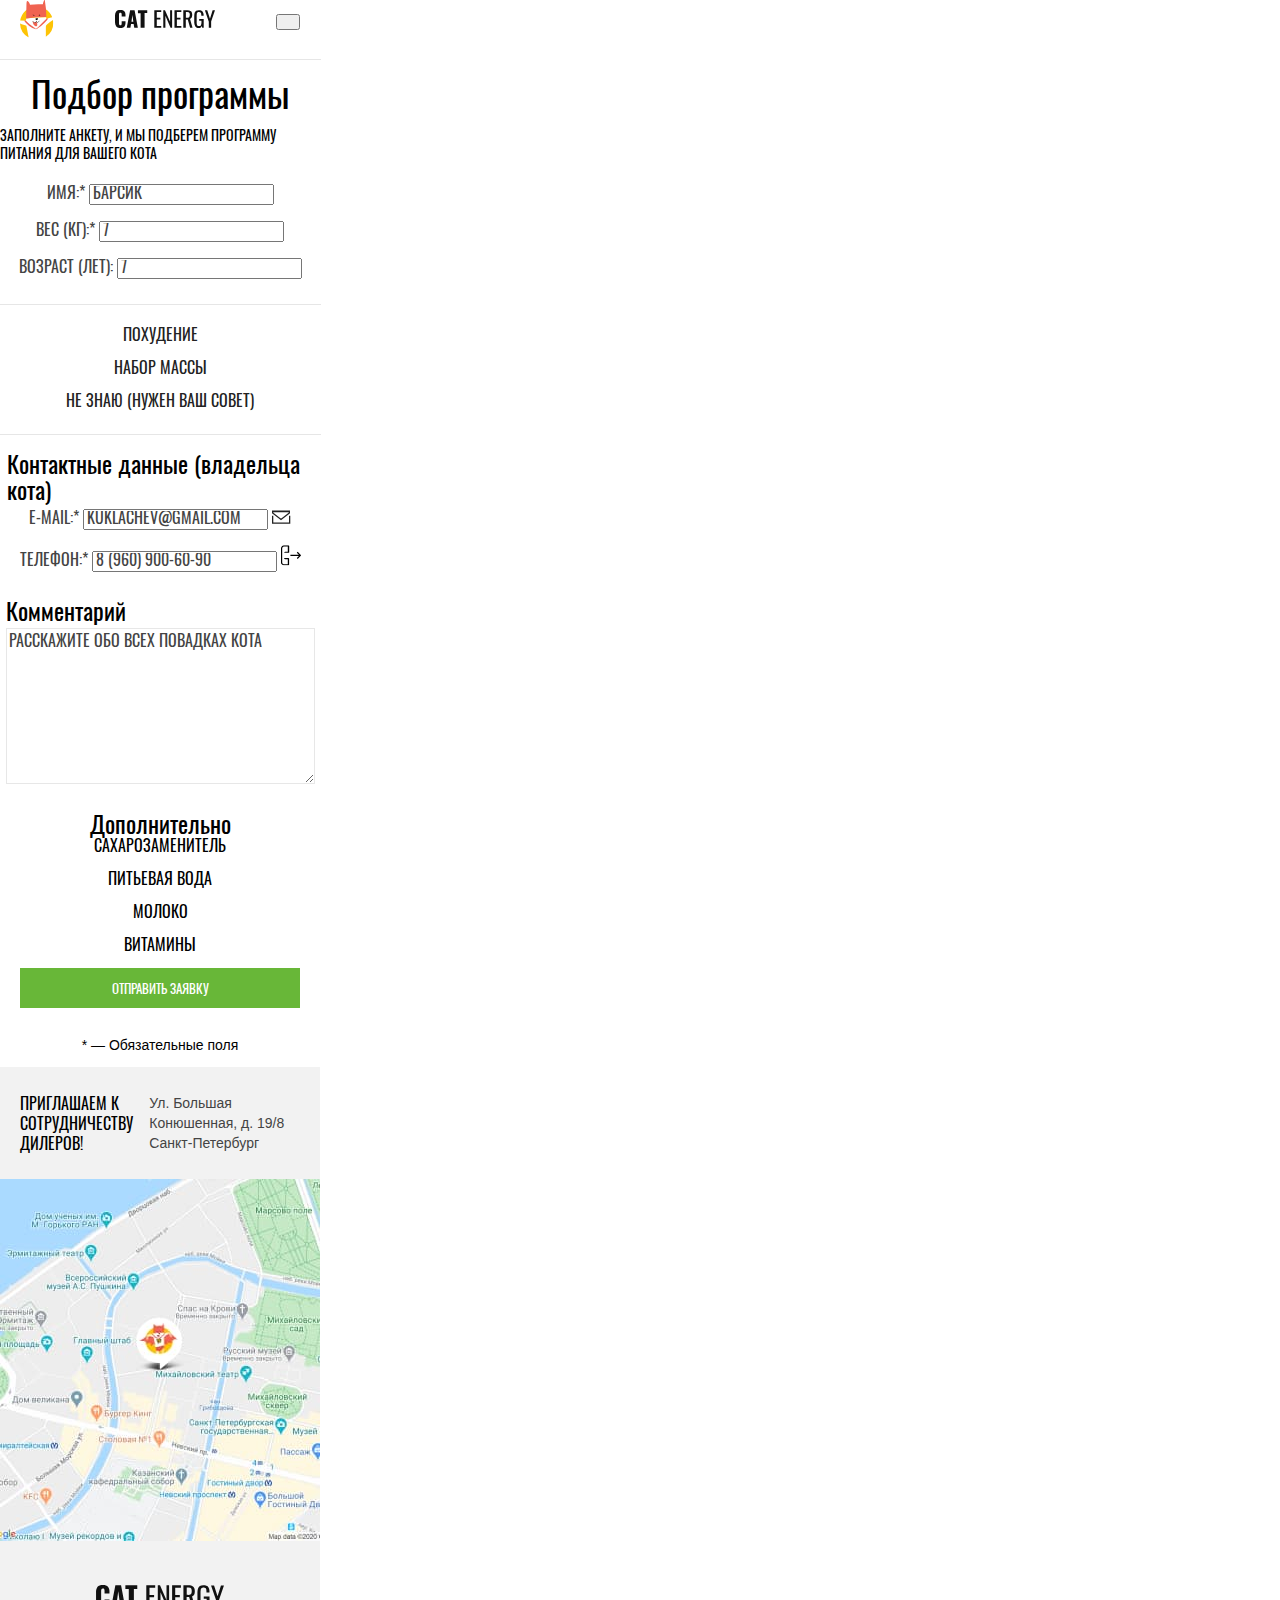
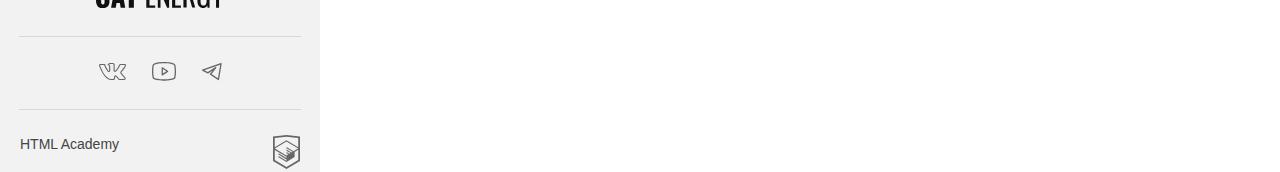
<file: 3/form.html>
<!DOCTYPE html>
<html class="page" lang="ru">

<head>
  <meta charset="UTF-8">
  <title>Подбор программы для котов с питанием «Кэт-энерджи»</title>
  <link rel="stylesheet" href="css/style.css">
  <base href="https://htmlacademy-adaptive.github.io/2086459-cat-energy-26/3/">
</head>

<body class="page__body">
  <header class="main-header">
    <nav class="main-nav">
      <div class="main-nav__wrapper">
        <ul class="main-nav__list">
          <li class="main-nav__item">
            <a class="main-nav__logo-image">
              <img src="img/logotype-mobile-image.svg" width="34" height="38" alt="Питание для котов «Кэт-энерджи».">
            </a>
          </li>
          <li class="main-nav__item">
            <a class="main-nav__logo-words">
              <img src="img/logotype-mobile-words.svg" width="100" height="18" alt="Питание для котов «Кэт-энерджи».">
            </a>
          </li>
          <li class="main-nav__item">
            <button class="main-nav__toggle" type="button"><span class="visually-hidden">Открыть меню</span></button>
          </li>
        </ul>
        <ul class="main-nav__item list-menu visually-hidden">
          <li class="list-menu__item">
            <a href="#">Главная</a>
          </li>
          <li class="list-menu__item">
            <a href="#">Каталог продукции</a>
          </li>
          <li class="list-menu__item">
            <a href="#">Подбор программы</a>
          </li>
        </ul>
      </div>
    </nav>
  </header>

  <main class="main-container">
    <section class="all-form">
      <span class="all-form__item-divider"></span>
      <div class="all-form__item">
        <h1 class="all-form__title">Подбор программы</h1>
        <p class="all-form__description">Заполните анкету, и мы подберем программу питания для вашего кота</p>
      </div>

      <form class="all-form__item-form" action="#" method="get" id="form-cat">

        <fieldset class="all-form__item about-cat">
          <legend class="visually-hidden">Информация о коте.</legend>
          <div class="about-cat__wrapper">
            <label class="about-cat__item" for="name-cat">Имя:*</label>
            <input class="all-form__item-cell" type="text" placeholder="Барсик" name="name-cat" id="name-cat">
          </div>
          <div class="about-cat__wrapper">
            <label class="about-cat__item" for="weight-cat">Вес (кг):*</label>
            <input class="all-form__item-cell" type="text" placeholder="7" name="weight-cat" id="weight-cat">
          </div>
          <div class="about-cat__wrapper">
            <label class="about-cat__item" for="age-cat">Возраст (лет):</label>
            <input class="all-form__item-cell" type="text" placeholder="7" name="age-cat" id="age-cat">
          </div>
        </fieldset>
        <span class="all-form__item-divider"></span>

        <fieldset class="all-form__item diet">
          <legend class="visually-hidden">Выбор программы для кота</legend>
          <label class="diet__item" for="weight-loss">
            <input class="visually-hidden diet-input" type="radio" name="weight-loss" id="weight-loss" checked>
            <span class="diet__mark-circle"></span>
            <span class="diet__label">Похудение</span>
          </label>
          <label class="diet__item" for="weight-gain">
            <input class="visually-hidden diet-input" type="radio" name="weight-gain" id="weight-gain">
            <span class="diet__mark-circle"></span>
            <span class="diet__label">Набор массы</span>
          </label>
          <label class="diet__item" for="don't-know">
            <input class="visually-hidden diet-input" type="radio" name="don't-know" id="don't-know">
            <span class="diet__mark-circle"></span>
            <span class="diet__label">Не знаю (Нужен ваш совет)</span>
          </label>
        </fieldset>
        <span class="all-form__item-divider"></span>

        <fieldset class="all-form__item about-owner">
          <legend class="about-owner__title">Контактные данные (владельца кота)</legend>
          <div class="about-owner__wrapper">
            <label class="about-owner__item" for="e-mail">E-mail:*</label>
            <input class="all-form__item-cell" type="email" placeholder="kuklachev@gmail.com" name="e-mail" id="e-mail">
            <svg width="19" height="14" viewBox="0 0 19 14" fill="none" xmlns="http://www.w3.org/2000/svg">
              <path stroke="#222" stroke-width="1.3"
                d="M.65 5.848v8M17.65 5.848v8M0 13.198h18M0 1.198h18M17.35 3.03 9 9.524.65 3.03V1.498h16.7V3.03Z" />
            </svg>
            <span class="visually-hidden">Письмо.</span>
          </div>
          <div class="about-owner__wrapper">
            <label class="about-owner__item" for="phone">Телефон:*</label>
            <input class="all-form__item-cell" type="tel" placeholder="8 (960) 900-60-90" name="phone" id="phone">
            <svg width="20" height="21" viewBox="0 0 20 21" fill="none" xmlns="http://www.w3.org/2000/svg">
              <g clip-path="url(#a)" fill="#000">
                <path
                  d="M17.9 9.753H9.4v1.204h8.5l-2.1 2.107.9.903 3.1-3.11a.754.754 0 0 0 0-.904l-3.1-3.11-.9.903 2.1 2.007ZM8.1 19.787v-6.221a.653.653 0 0 0-.6-.602H3.1a1.226 1.226 0 0 0 1.2 1.204h2.5v5.017H3.1a1.784 1.784 0 0 1-1.728-1.02 1.801 1.801 0 0 1-.172-.686V3.431a1.78 1.78 0 0 1 .483-1.25A1.767 1.767 0 0 1 2.9 1.624h3.9v5.017H4.4a1.218 1.218 0 0 0-1.2 1.204h4.4a.649.649 0 0 0 .6-.602V.923A.863.863 0 0 0 7.5.32H3.1a2.99 2.99 0 0 0-2.151.81A3.01 3.01 0 0 0 0 3.23v13.948a2.91 2.91 0 0 0 .772 2.192 2.89 2.89 0 0 0 2.128.919h4.6a.499.499 0 0 0 .6-.502Z" />
              </g>
              <defs>
                <clipPath id="a">
                  <path fill="#fff" transform="translate(0 .32)" d="M0 0h20v20.069H0z" />
                </clipPath>
              </defs>
            </svg>
            <span class="visually-hidden">Телефон.</span>
          </div>
        </fieldset>

        <fieldset class="all-form__item comments">
          <legend class="comments__title">Комментарий</legend>
          <div class="comments__wrapper">
            <label class="comments__item" for="comments"></label>
            <textarea class="all-form__item-cell  comments__item-area" name="comments" id="comments" cols="36" rows="10"
              placeholder="Расскажите обо всех повaдках кота"></textarea>
          </div>
        </fieldset>

        <fieldset class="all-form__item form-more">
          <legend class="form-more__title">Дополнительно</legend>
          <label class="form-more__item" for="sugar">
            <input class="visually-hidden form-more__input" type="checkbox" name="sugar" id="sugar" checked>
            <span class="form-more__mark"></span>
            <span class="form-more__label">Сахарозаменитель</span>
          </label>
          <label class="form-more__item" for="water">
            <input class="visually-hidden form-more__input" type="checkbox" name="water" id="water">
            <span class="form-more__mark"></span>
            <span class="form-more__label">Питьевая вода</span>
          </label>
          <label class="form-more__item" for="milk">
            <input class="visually-hidden form-more__input" type="checkbox" name="milk" id="milk">
            <span class="form-more__mark"></span>
            <span class="form-more__label">Молоко</span>
          </label>
          <label class="form-more__item" for="vitamin">
            <input class="visually-hidden form-more__input" type="checkbox" name="vitamin" id="vitamin">
            <span class="form-more__mark"></span>
            <span class="form-more__label">Витамины</span>
          </label>
        </fieldset>

        <button class="all-form__button button" type="button">Отправить заявку</button>
        <p class="all-form__disclaimer">* — Обязательные поля</p>
      </form>
    </section>
  </main>

  <footer class="page-footer page-footer--catalog">
    <div class="page-footer__wrapper-address">
      <p class="page-footer__item page-footer__item--friendly-words">Приглашаем к сотрудничеству дилеров!</p>
      <p class="page-footer__item page-footer__item--address">Ул. Большая Конюшенная, д. 19/8 Санкт-Петербург</p>
    </div>

    <img class="page-footer__image" src="img/footer-image-map.jpg"
      alt="Карта офиса по адресу улица Большая Конюшенная, д. 19/8">
    <div class="page-footer__item-all-wrapper">

      <a class="page-footer__logo-words">
        <img src="img/logotype-mobile-words.svg" width="128" height="24" alt="Питание для котов «Кэт-энерджи».">
      </a>

      <span class="page-footer__divider"></span>

      <div class="page-footer__item-wrapper social">
        <a class="social__button social__button--vk" href="#">
          <svg width="27" height="17" viewBox="0 0 27 17" fill="none" xmlns="http://www.w3.org/2000/svg">
            <path
              d="M0 2.339C0 1.484.515 1.023 1.545.956l3.97.025a.52.52 0 0 1 .533.377c.409 1.257.866 2.343 1.372 3.257.506.913 1.168 1.965 1.985 3.156.071.15.187.226.346.226.125 0 .222-.059.293-.176l.08-.277.027-4.35c0-.302-.075-.503-.226-.604-.151-.1-.431-.176-.84-.226-.32-.05-.48-.235-.48-.553 0-.067.01-.118.027-.151C9.005.57 10.072.025 11.83.025L13.322 0c.675 0 1.234.16 1.678.478.444.318.666.821.666 1.509v5.708c.125.084.24.126.347.126.266 0 .497-.15.692-.453 1.954-2.582 3.011-4.308 3.17-5.18 0-.017.019-.059.054-.126.125-.251.329-.47.613-.654.284-.184.533-.31.746-.377a.554.554 0 0 1 .24-.05h4.13l.266.025c.355 0 .63.16.826.478.07.1.12.21.146.327.027.117.045.234.054.352.009.117.013.184.013.2v.177c-.124.687-.44 1.42-.946 2.2-.506.78-1.15 1.622-1.931 2.528-.782.905-1.27 1.5-1.466 1.785-.16.201-.24.386-.24.554 0 .134.071.285.213.452l3.89 4.627c.213.269.32.562.32.88 0 .386-.16.705-.48.956-.32.252-.701.394-1.145.428l-.453.025h-4.05a.855.855 0 0 0-.106.012.862.862 0 0 1-.107.013c-.39 0-.755-.16-1.092-.478-.125-.134-.96-1.123-2.505-2.967a1.387 1.387 0 0 0-.373-.327c-.07.268-.164.654-.28 1.157-.115.503-.2.863-.253 1.081l-.08.428c-.177.586-.55.938-1.119 1.056l-.373.025h-2.61c-1.475 0-2.945-.637-4.41-1.911-1.466-1.275-2.784-2.922-3.957-4.942C2.238 8.102 1.146 5.75.133 3.068A1.916 1.916 0 0 1 0 2.338Zm16.013 6.513c-.373 0-.71-.096-1.013-.29-.302-.192-.453-.456-.453-.791V1.987c0-.336-.089-.575-.266-.717-.178-.143-.489-.214-.933-.214l-1.518.05c-.764 0-1.341.126-1.732.378.781.352 1.172.922 1.172 1.71V7.62a1.5 1.5 0 0 1-.533 1.043 1.59 1.59 0 0 1-1.066.415c-.532 0-.94-.243-1.225-.729C7.06 6.371 6.03 4.493 5.356 2.716l-.24-.654-3.544-.025c-.231 0-.36.013-.386.038-.027.025-.04.096-.04.213 0 .151.017.31.053.478l.56 1.409c1.491 3.638 3.112 6.505 4.862 8.6 1.75 2.096 3.468 3.144 5.155 3.144h2.665c.106 0 .186-.03.24-.088.053-.06.097-.172.133-.34l.053-.251.506-2.213c.142-.302.267-.503.373-.604a.975.975 0 0 1 .693-.277c.426 0 .861.243 1.305.73l2.265 2.716c.142.218.293.327.453.327h4.396c.533 0 .8-.126.8-.378a.466.466 0 0 0-.08-.251l-3.864-4.552c-.302-.352-.453-.73-.453-1.131 0-.403.142-.788.427-1.157.23-.336.679-.893 1.345-1.673a37.63 37.63 0 0 0 1.745-2.188c.498-.679.826-1.295.986-1.848l.08-.327a.371.371 0 0 1-.027-.163.574.574 0 0 0-.026-.189h-4.183c-.267.1-.48.252-.64.453l-.16.478c-.444 1.156-1.607 2.942-3.49 5.356a1.892 1.892 0 0 1-1.305.503Z"
              fill="#666" />
          </svg>
          <span class="visually-hidden">ВКонтакте.</span>
        </a>

        <a class="social__button social__button--youtube" href="#">
          <svg width="24" height="19" viewBox="0 0 24 19" fill="none" xmlns="http://www.w3.org/2000/svg">
            <path
              d="m15.85 8.793-5.236-3.491a.655.655 0 0 0-1.014.545v6.982a.655.655 0 0 0 1.014.546l5.237-3.491a.654.654 0 0 0 0-1.091Zm-4.94 2.814V7.07l3.403 2.27-3.404 2.268Zm12.48-8.563a2.4 2.4 0 0 0-1.452-1.637C18.218-.022 12.251 0 12 0c-.25 0-6.218-.022-9.938 1.407A2.4 2.4 0 0 0 .61 3.044C.327 4.113 0 6.076 0 9.338c0 3.262.327 5.226.61 6.295a2.4 2.4 0 0 0 1.452 1.636c3.72 1.43 9.687 1.407 9.938 1.407h.076c.753 0 6.317-.043 9.862-1.407a2.4 2.4 0 0 0 1.451-1.636c.284-1.07.611-3.033.611-6.295s-.327-5.225-.61-6.294Zm-1.266 12.261a1.09 1.09 0 0 1-.655.742c-3.49 1.342-9.404 1.32-9.469 1.32-.066 0-5.978.022-9.47-1.32a1.09 1.09 0 0 1-.654-.742c-.261-1.003-.567-2.847-.567-5.967 0-3.12.306-4.963.567-5.967a1.09 1.09 0 0 1 .655-.742C6.02 1.287 11.934 1.31 12 1.31c.066 0 5.978-.022 9.47 1.32a1.092 1.092 0 0 1 .654.742c.262 1.004.567 2.847.567 5.967 0 3.12-.305 4.964-.567 5.968Z"
              fill="#666" />
          </svg>
          <span class="visually-hidden">Ютуб.</span>
        </a>

        <a class="social__button social__button--telegram" href="#">
          <svg width="20" height="18" viewBox="0 0 20 18" fill="none" xmlns="http://www.w3.org/2000/svg">
            <path fill-rule="evenodd" clip-rule="evenodd"
              d="M19.46.153c.18.15.265.382.227.611l-2.626 15.757a.657.657 0 0 1-1.012.439l-7.878-5.253a.656.656 0 0 1-.149-.956l2.611-3.263-4.36 2.906a.657.657 0 0 1-.658.041L.363 7.81a.657.657 0 0 1 .073-1.205L18.819.038a.657.657 0 0 1 .642.115ZM2.327 7.323 5.862 9.09l7.561-5.04a.656.656 0 0 1 .877.956l-4.805 6.006 6.438 4.292L18.208 1.65 2.326 7.323Z"
              fill="#666" />
          </svg>
          <span class="visually-hidden">Телеграм.</span>
        </a>
      </div>

      <span class="page-footer__divider"></span>

      <div class="page-footer__item-wrapper academy">
        <p class="academy__name">HTML Academy</p>
        <a class="academy__logo" href="#">
          <svg width="27" height="34" viewBox="0 0 27 34" fill="none" xmlns="http://www.w3.org/2000/svg">
            <path
              d="M13.643.016 13.5 0 0 1.407v24.606L13.5 34 27 26.013V1.407L13.643.016Zm11.591 25L13.5 31.956 1.766 25.015V14.93l11.685 6.916.02 1.253-8.017-4.743-.011 1.225 8.046 4.809.02 1.286-8.045-4.758-.01 1.226L13.5 26.95l8.124-4.833V16.91l3.62-2.15-.01 10.256Zm0-11.564-3.22 1.88-1.482.875-7.065-4.187-.011 1.225 6.04 3.573-.053.031-.13.076-.86.492-4.986-2.948-.011 1.225 3.936 2.328-.933.61-.021.012-2.971-1.742-.011 1.225 1.947 1.135-1.988 1.186-11.618-6.872 11.638-6.958 11.8 6.834Zm0-1.225L13.44 5.31 1.766 12.22V2.99L13.5 1.764 25.234 2.99v9.237Z"
              fill="#666" />
          </svg>
          <span class="visually-hidden">HTML Academy.</span>
        </a>
      </div>

    </div>
  </footer>

</body>

</html>
</file>
<file: 3/css/style.css>
@font-face {
  font-family: "Oswald";
  font-style: normal;
  font-weight: 400;
  src: url("../fonts/oswaldregular.woff") format("woff");
  font-display: swap;
}
@font-face {
  font-family: "Oswald";
  font-style: normal;
  font-weight: 400;
  src: url("../fonts/oswaldregular.woff2") format("woff2");
  font-display: swap;
}
@font-face {
  font-family: "Oswald";
  font-style: normal;
  font-weight: 500;
  src: url("../fonts/oswaldmedium.woff") format("woff");
  font-display: swap;
}
@font-face {
  font-family: "Oswald";
  font-style: normal;
  font-weight: 500;
  src: url("../fonts/oswaldmedium.woff2") format("woff2");
  font-display: swap;
}
html {
  height: 100%;
}
body {
  font-family: "Oswald", sans-serif;
  font-weight: 400;
  font-size: 14px;
  line-height: 18px;
  color: #000000;
  background-color: #ffffff;
  margin: 0;
  display: flex;
  flex-direction: column;
  min-height: 100%;
  width: 320px;
}
img {
  max-width: 100%;
  object-fit: contain;
}
.visually-hidden {
  position: absolute;
  width: 1px;
  height: 1px;
  margin: -1px;
  padding: 0;
  border: 0;
  clip: rect(0 0 0 0);
  overflow: hidden;
}
.button {
  font-family: "Oswald", sans-serif;
  font-weight: 400;
  width: 280px;
  height: 40px;
  background-color: #68b738;
  color: #ffffff;
  padding: 10px 26px;
  margin: 0;
  border: 0;
  text-align: center;
  text-transform: uppercase;
}
.main-nav__list {
  display: flex;
  flex-wrap: wrap;
  background-color: #ffffff;
  align-items: center;
  min-width: 280px;
  gap: 61px;
  padding: 0;
  margin: 0;
  margin-left: 20px;
  margin-right: 20px;
  margin-bottom: 18px;
}
.main-nav__item {
  background-color: #ffffff;
  color: #000000;
  list-style-type: none;
}
.main-nav__toggle {
  width: 24px;
  height: 16px;
}
.list-menu {
  margin: 0;
  padding: 0;
  display: flex;
  flex-direction: column;
  flex-wrap: wrap;
  display: none;
}
.list-menu__item {
  background-color: #ffffff;
  list-style-type: none;
  padding: 0;
  margin: 0;
  text-align: center;
  text-transform: uppercase;
  min-width: 320px;
  padding: 22px 22px;
}
.list-menu__link {
  font-family: "Oswald", sans-serif;
  font-weight: 500;
  font-size: 20px;
  line-height: 20px;
  text-decoration: none;
  color: #000000;
}
.list-menu__divider {
  border: 1px solid #e6e6e6;
  min-width: 320px;
  height: 100%;
  border-bottom: 0;
}
.welcome {
  background-image: url("../img/welcome__background.jpg");
  background-repeat: no-repeat;
  color: #ffffff;
  display: flex;
  flex-direction: column;
  align-items: center;
}
.welcome__wrapper {
  background-color: rgba(104, 183, 56, 0.85);
  display: flex;
  flex-direction: column;
  align-items: center;
  gap: 27px;
  padding-bottom: 159px;
  position: relative;
}
.welcome__title {
  font-family: "Oswald", sans-serif;
  font-weight: 400;
  font-size: 36px;
  line-height: 36px;
  margin: 0;
  padding: 0;
  text-align: center;
  margin-top: 27px;
}
.welcome__tagline {
  margin: 0;
  padding: 0;
}
.welcome__image {
  position: absolute;
  top: 210px;
}
.welcome__button {
  margin-top: 138px;
}
.programs__list {
  background-color: #ffffff;
  display: grid;
  justify-items: center;
  gap: 20px;
  padding: 0;
  margin: 20px;
}
.programs__item {
  width: 240px;
  height: 266px;
  margin: 0;
  padding: 0;
  list-style-type: none;
  background-color: #f2f2f2;
  padding-left: 20px;
  padding-right: 20px;
}
.programs__title {
  font-family: "Oswald", sans-serif;
  font-weight: 400;
  font-size: 24px;
  line-height: 37px;
  text-transform: uppercase;
  margin-left: 20px;
}
.programs__item-wrapper {
  display: flex;
}
.programs__description {
  font-family: "Arial", sans-serif;
  font-style: normal;
  font-weight: 400;
  font-size: 14px;
  line-height: 18px;
  color: #444444;
  height: 90px;
  width: 227px;
  padding: 0;
  margin: 0;
  margin-bottom: 20px;
}
.programs__divider {
  border: 1px solid #d9d9d9;
  border-left: 0;
  border-right: 0;
  border-top: 0;
  margin-bottom: 20px;
}
.programs__details {
  font-family: "Oswald", sans-serif;
  font-weight: 400;
  font-size: 16px;
  line-height: 16px;
  color: #000000;
  text-transform: uppercase;
  text-decoration: none;
  margin-right: 15px;
}
.programs__details-wrapper {
  display: flex;
}
.advantages {
  margin-left: 20px;
}
.advantages__title {
  font-family: "Oswald", sans-serif;
  font-weight: 400;
  font-size: 36px;
  line-height: 40px;
  margin-bottom: 20px;
}
.advantages__list {
  display: flex;
  flex-direction: column;
  padding: 0;
  margin: 0;
}
.advantages__list-item {
  display: flex;
  margin-top: 20px;
}
.advantages__description {
  font-family: "Arial", sans-serif;
  font-weight: 400;
  font-size: 14px;
  line-height: 18px;
  color: #444444;
  margin: 0;
  padding: 0;
  margin-left: 20px;
}
.advantages__image {
  background-repeat: no-repeat;
  min-width: 60px;
  height: 60px;
}
.advantages__image--leaf {
  background-image: url(../img/icon-leaf.svg);
}
.advantages__image--liquid {
  background-image: url(../img/icon-liquid.svg);
}
.advantages__image--cutlery {
  background-image: url(../img/icon-cutlery.svg);
}
.advantages__image--scales {
  background-image: url(../img/icon-scales.svg);
}
.example {
  padding-left: 20px;
  background-color: #eaeaea;
}
.example__title {
  font-family: "Oswald", sans-serif;
  font-weight: 400;
  font-size: 36px;
  line-height: 40px;
  padding: 0;
  padding-top: 25px;
  margin-bottom: 40px;
}
.example__wrapper {
  display: flex;
  flex-direction: column;
  gap: 20px;
}
.example__description {
  font-family: "Arial", sans-serif;
  font-weight: 400;
  font-size: 14px;
  line-height: 18px;
  padding: 0;
  margin: 0;
}
.progress {
  display: flex;
  justify-content: space-between;
  margin-right: 20px;
}
.progress__item {
  display: flex;
  flex-direction: column;
  align-items: center;
}
.progress__title {
  font-family: "Oswald", sans-serif;
  font-weight: 400;
  font-size: 24px;
  line-height: 24px;
  display: flex;
  justify-content: center;
  align-items: center;
  padding: 0;
  margin: 0;
  text-transform: uppercase;
  border: 1px solid #cdcdcd;
  min-width: 124px;
  height: 56px;
  margin-bottom: -10px;
}
.progress__description {
  font-family: "Arial", sans-serif;
  font-weight: 400;
  font-size: 12px;
  line-height: 12px;
  margin: 0;
  background-color: #eaeaea;
  width: 60px;
  height: 24px;
  padding: 0px 5px;
  text-transform: lowercase;
}
.comparison {
  display: flex;
  flex-direction: column;
  gap: 20px;
  align-items: center;
}
.comparison__description {
  font-family: "Oswald", sans-serif;
  font-weight: 400;
  font-size: 14px;
  line-height: 20px;
  text-transform: uppercase;
  padding: 0;
  margin: 0;
}
.comparison__image-wrapper {
  position: relative;
  width: 320px;
  height: 272px;
  box-sizing: border-box;
  margin-bottom: 40px;
}
.comparison__image-wrapper .comparison__image {
  position: absolute;
  top: 0;
  left: 0;
  min-width: 320px;
  height: 100%;
  box-sizing: inherit;
}
.comparison__image-wrapper .foreground-image {
  width: 100%;
  height: 100%;
}
.comparison__image-wrapper .comparison__range {
  position: absolute;
  -webkit-appearance: none;
  appearance: none;
  width: 100%;
  height: 100%;
  background: rgba(242, 242, 242, 0.3);
  outline: none;
  margin: 0;
  transition: all 0.2s;
  display: flex;
  justify-content: center;
  align-items: center;
  box-sizing: inherit;
}
.comparison__image-wrapper:hover {
  background: rgba(242, 242, 242, 0.1);
}
.comparison__image-wrapper .comparison__button {
  pointer-events: none;
  position: absolute;
  width: 30px;
  height: 30px;
  border-radius: 50%;
  background-color: white;
  left: calc(50% - 18px);
  top: calc(50% - 18px);
  display: flex;
  justify-content: center;
  align-items: center;
  box-sizing: inherit;
}
.comparison__image-wrapper .comparison__button:after {
  content: '';
  padding: 3px;
  display: inline-block;
  border: solid #666666;
  border-width: 0 2px 2px 0;
  transform: rotate(-45deg);
}
.comparison__image-wrapper .comparison__button:before {
  content: '';
  padding: 3px;
  display: inline-block;
  border: solid #666666;
  border-width: 0 2px 2px 0;
  transform: rotate(135deg);
}
.page-footer__wrapper-address {
  display: flex;
  gap: 2px;
  margin: 26px 20px;
}
.page-footer__item--friendly-words {
  font-family: "Oswald", sans-serif;
  font-weight: 400;
  font-size: 16px;
  line-height: 20px;
  padding: 0;
  margin: 0;
  text-transform: uppercase;
}
.page-footer__item--address {
  font-family: "Arial", sans-serif;
  font-weight: 400;
  font-size: 14px;
  line-height: 20px;
  padding: 0;
  margin: 0;
  color: #444444;
}
.page-footer__item-all-wrapper {
  display: flex;
  flex-direction: column;
  align-items: center;
  gap: 25px;
  margin-top: 40px;
}
.social {
  display: flex;
  flex-direction: row;
  flex-wrap: wrap;
  align-items: center;
  gap: 26px;
}
.page-footer__divider {
  border: 1px solid #d9d9d9;
  min-width: 280px;
  height: 100%;
  border-bottom: 0;
}
.academy {
  display: flex;
  flex-direction: row;
  flex-wrap: wrap;
  justify-content: space-between;
  min-width: 280px;
}
.academy__name {
  font-family: "Arial", sans-serif;
  font-weight: 400;
  font-size: 14px;
  line-height: 18px;
  padding: 0;
  margin: 0;
  color: #444444;
}
.page-footer--catalog {
  background-color: #f2f2f2;
}
.catalog {
  display: flex;
  flex-direction: column;
  margin-left: 20px;
}
.catalog__title {
  font-family: "Oswald", sans-serif;
  font-weight: 400;
  font-size: 36px;
  line-height: 36px;
  padding: 0;
  margin: 0;
  margin-top: 27px;
  margin-bottom: 40px;
}
.product-list {
  display: flex;
  flex-direction: column;
  padding: 0;
  margin: 0;
}
.product-item {
  list-style-type: none;
  padding: 0;
  margin: 20px;
  display: grid;
  grid-template-columns: 120px 150px;
}
.catalog__item-divider {
  display: block;
  border: 1px solid #e6e6e6;
  min-width: 320px;
  height: 100%;
  border-bottom: 0;
}
.product-item__description-title {
  font-family: "Oswald", sans-serif;
  font-weight: 400;
  font-size: 16px;
  line-height: 20px;
  text-transform: uppercase;
  color: #222222;
  padding: 0;
  margin: 0;
}
.product-item__description-table {
  font-family: "Arial", sans-serif;
  font-weight: 400;
  font-size: 12px;
  line-height: 16px;
  color: #444444;
  padding: 0;
  margin: 0;
  display: grid;
  grid-template-columns: 1fr 1fr;
  grid-auto-rows: 10px;
  grid-gap: 5px;
}
.product-item__description {
  margin-bottom: 20px;
}
.product-item__button {
  margin-left: -20px;
}
.show-all {
  padding: 0;
  margin: 0;
  list-style-type: none;
  display: flex;
  flex-direction: column;
  align-items: center;
  justify-content: center;
  gap: 20px;
  margin: 25px 20px;
}
.show-all__plus {
  display: block;
  width: 30px;
  height: 2px;
  background-color: #d3d3d3;
  margin-top: 10px;
}
.show-all__plus::after {
  content: "";
  display: block;
  width: 2px;
  height: 30px;
  background-color: #d3d3d3;
  margin-left: 14px;
  margin-top: -14px;
}
.show-all__title {
  font-family: "Oswald", sans-serif;
  font-weight: 400;
  font-size: 16px;
  line-height: 30px;
  text-transform: uppercase;
  color: #111111;
  padding: 0;
  margin: 0;
}
.show-all__description {
  font-family: "Arial", sans-serif;
  font-weight: 400;
  font-size: 12px;
  line-height: 16px;
  color: #444444;
  padding: 0;
  margin: 0;
}
.show-all__button {
  background-color: #f2f2f2;
  color: #444444;
  font-family: "Oswald", sans-serif;
  font-weight: 400;
  font-size: 16px;
  line-height: 20px;
}
.more {
  min-width: 320px;
  margin: 0 auto;
}
.more__title {
  color: #000000;
  font-family: "Oswald", sans-serif;
  font-weight: 400;
  font-size: 24px;
  line-height: 24px;
  padding: 0;
  margin: 0;
  position: relative;
  width: 300px;
}
.more__title::after {
  content: "";
  display: block;
  width: 53px;
  height: 2px;
  background-color: #68b738;
  position: absolute;
  right: 0;
  top: 15px;
}
.more__list {
  padding: 0;
  margin: 20px;
}
.more__item-options {
  padding: 0;
  margin: 0;
  list-style-type: none;
}
.more__item-options-title {
  color: #000000;
  font-family: "Oswald", sans-serif;
  font-weight: 400;
  font-size: 16px;
  line-height: 16px;
  padding: 0;
  margin: 0;
  text-transform: uppercase;
}
.more__item-options-table {
  color: #444444;
  font-family: "Arial", sans-serif;
  font-weight: 400;
  font-size: 14px;
  line-height: 14px;
  display: flex;
  justify-content: space-between;
  margin: 15px 0px;
  padding: 0;
}
.gift {
  height: 290px;
  min-width: 280px;
  margin: 35px 20px;
  padding: 0;
  background-image: url(../img/more-background.jpg);
  background-repeat: no-repeat;
  display: flex;
  flex-direction: column;
  align-items: center;
  justify-content: center;
  justify-items: center;
  gap: 60px;
}
.gift__description {
  color: #ffffff;
  font-family: "Arial", sans-serif;
  font-weight: 400;
  font-size: 16px;
  line-height: 20px;
  margin: 0;
  padding: 0;
  width: 160px;
  height: 60px;
}
.more__item-divider {
  display: block;
  border: 1px solid #e6e6e6;
  min-width: 280px;
  height: 100%;
  border-bottom: 0;
}
.all-form {
  display: flex;
  flex-direction: column;
  justify-content: center;
  align-items: center;
  gap: 15px;
}
.all-form__item-form {
  display: flex;
  flex-direction: column;
  justify-content: center;
  align-items: center;
  gap: 15px;
}
.all-form__item {
  border: none;
  display: flex;
  flex-direction: column;
  justify-content: center;
  align-items: center;
  gap: 15px;
}
.all-form__title {
  color: #000000;
  font-family: "Oswald", sans-serif;
  font-weight: 400;
  font-size: 36px;
  line-height: 36px;
  padding: 0;
  margin: 0;
}
.all-form__description {
  color: #000000;
  font-family: "Oswald", sans-serif;
  font-weight: 400;
  font-size: 14px;
  line-height: 18px;
  text-transform: uppercase;
  padding: 0;
  margin: 0;
}
.about-cat {
  color: #444444;
  font-family: "Oswald", sans-serif;
  font-weight: 400;
  font-size: 16px;
  line-height: 18px;
  text-transform: uppercase;
}
.all-form__item-cell::placeholder {
  text-transform: uppercase;
  color: #444444;
  font-family: "Oswald", sans-serif;
  font-weight: 400;
  font-size: 16px;
  line-height: 18px;
}
.diet {
  color: #222222;
  font-family: "Oswald", sans-serif;
  font-weight: 400;
  font-size: 16px;
  line-height: 18px;
  text-transform: uppercase;
}
.about-owner {
  color: #444444;
  font-family: "Oswald", sans-serif;
  font-weight: 400;
  font-size: 16px;
  line-height: 18px;
  text-transform: uppercase;
}
.about-owner__title {
  color: #000000;
  font-family: "Oswald", sans-serif;
  font-weight: 400;
  font-size: 24px;
  line-height: 26px;
  padding: 0;
  margin: 0;
  text-transform: none;
}
.comments__title {
  color: #000000;
  font-family: "Oswald", sans-serif;
  font-weight: 400;
  font-size: 24px;
  line-height: 26px;
  padding: 0;
  margin: 0;
}
.form-more {
  color: #000000;
  font-family: "Oswald", sans-serif;
  font-weight: 400;
  font-size: 16px;
  line-height: 18px;
  padding: 0;
  margin: 0;
  text-transform: uppercase;
}
.form-more__title {
  color: #000000;
  font-family: "Oswald", sans-serif;
  font-weight: 400;
  font-size: 24px;
  line-height: 26px;
  padding: 0;
  margin: 0;
  text-transform: none;
}
.all-form__disclaimer {
  color: #000000;
  font-family: "Arial", sans-serif;
  font-weight: 400;
  font-size: 14px;
  line-height: 16px;
}
.comments__item-area {
  border: 1px solid #e7e7e7;
}
.all-form__item-divider {
  display: block;
  border: 1px solid #e6e6e6;
  min-width: 320px;
  height: 100%;
  border-bottom: 0;
}
/*# sourceMappingURL=style.css.map */
</file>
